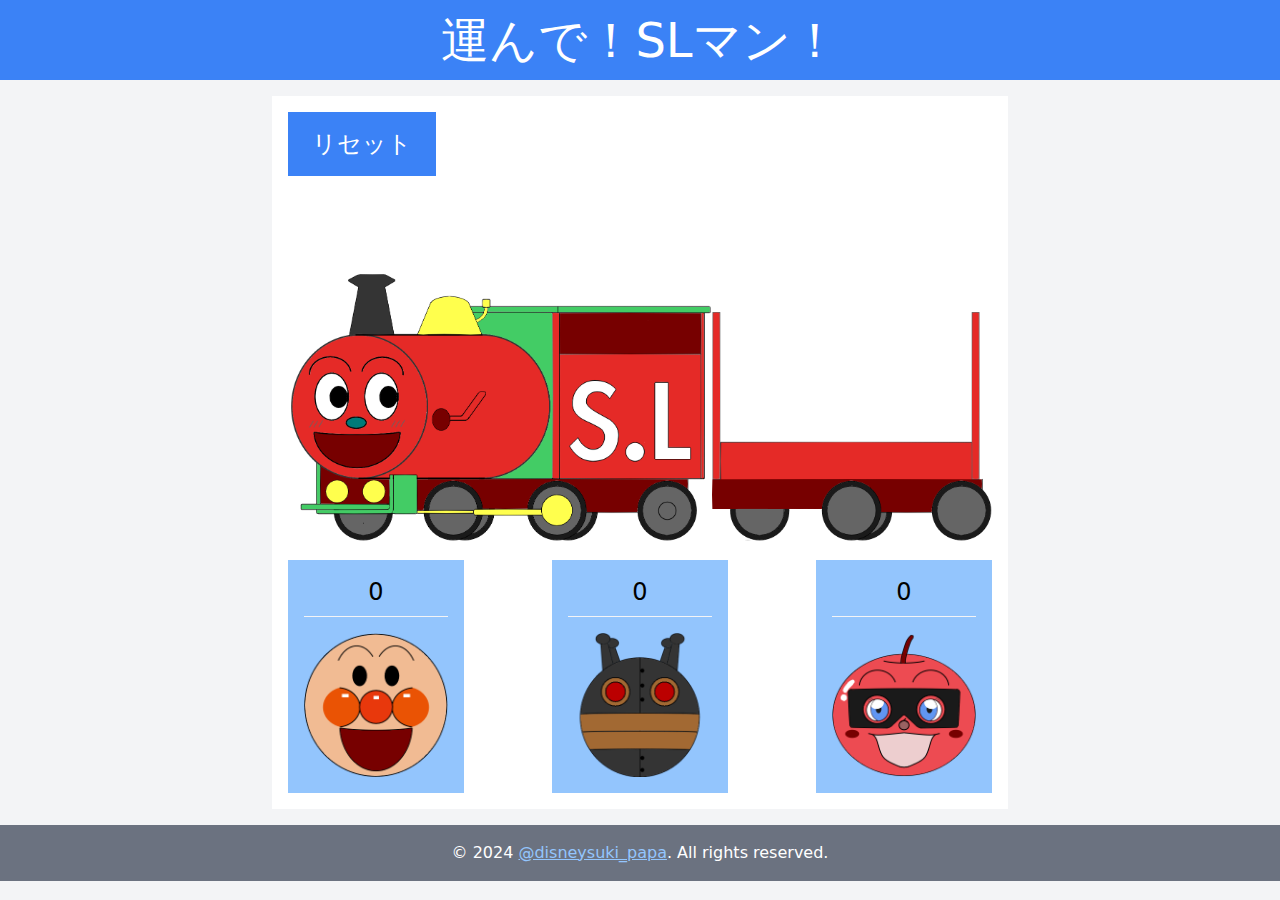
<file: carry-slman/index.html>
<!DOCTYPE html>
<html lang="ja">
<head>
    <meta charset="UTF-8">
    <meta name="viewport" content="width=device-width, initial-scale=1.0">
    <title>Responsive Layout</title>
    <link href="./css/style.css" rel="stylesheet">
</head>
<body class="bg-gray-100">
    <header class="bg-blue-500 text-white p-4">
        <p class="text-center text-5xl">運んで！SLマン！</p>
    </header>
    <main class="p-4 max-w-full md:max-w-3xl mx-auto">
        <div class="bg-white p-4 relative-content">
            <button id="button-reset" class="bg-blue-500 text-2xl text-white px-6 py-4 mb-4">リセット</button>
            <div id="image-container" class="flex image-container mt-20">
                <div>
                    <img id="image1" src="./images/slman_front.png" alt="SLman-front" class="w-full h-auto object-cover">
                </div>
                <div id="image2-container" class="relative">
                    <img id="image2" src="./images/slman_back.png" alt="SLman-back" class="w-full h-auto object-cover">
                    <div id="added-images" class="absolute-content w-full h-full"></div>
                </div>
            </div>
            <div class="flex justify-between mt-4 text-center">
                <div class="w-1/4 bg-blue-300 p-4">
                    <div class="pb-2 border-b border-gray-100">
                        <label id="label-number-1" for="image3" class="text-2xl">0</label>
                    </div>
                    <img id="image3" src="./images/anpanman.png" alt="アンパンマン" class="w-full cursor-pointer pt-4">
                </div>
                <div class="w-1/4 bg-blue-300 p-4">
                    <div class="pb-2 border-b border-gray-100">
                        <label id="label-number-2" for="image4" class="text-2xl">0</label>
                    </div>
                    <img id="image4" src="./images/dadandan.png" alt="だだんだん" class="w-full cursor-pointer pt-4">
                </div>
                <div class="w-1/4 bg-blue-300 p-4">
                    <div class="pb-2 border-b border-gray-100">
                        <label id="label-number-3" for="image5" class="text-2xl">0</label>
                    </div>
                    <img id="image5" src="./images/ringoboya.png" alt="りんごぼうや" class="w-full cursor-pointer pt-4">
                </div>
            </div>
        </div>
    </main>
    <footer class="bg-gray-500 text-white py-4">
        <div class="container mx-auto text-center">
        &copy; 2024 <a class="text-blue-300 underline" href="https://x.com/disneysuki_papa" target="_blank">@disneysuki_papa</a>. All rights reserved.
        </div>
    </footer>
    <script>
document.addEventListener('DOMContentLoaded', () => {
    const addedImagesContainer = document.getElementById('added-images');
    const image1 = document.getElementById('image1');
    const image2 = document.getElementById('image2');
    const image3 = document.getElementById('image3');
    const image4 = document.getElementById('image4');
    const image5 = document.getElementById('image5');
    const resetButton = document.getElementById('button-reset');
    const label1 = document.getElementById('label-number-1');
    const label2 = document.getElementById('label-number-2');
    const label3 = document.getElementById('label-number-3');

    let countImage1 = 0;
    let countImage2 = 0;
    let countImage3 = 0;

    // Set image container flex ratios based on natural image sizes
    const setImageContainerRatios = () => {
        const container = document.getElementById('image-container');
        const img1Ratio = image1.naturalWidth / image1.naturalHeight;
        const img2Ratio = image2.naturalWidth / image2.naturalHeight;

        const totalRatio = img1Ratio + img2Ratio;
        const img1Flex = img1Ratio / totalRatio;
        const img2Flex = img2Ratio / totalRatio;

        container.children[0].style.flex = img1Flex;
        container.children[1].style.flex = img2Flex;
    };

    image1.onload = setImageContainerRatios;
    image2.onload = setImageContainerRatios;

    const addImageToContainer = (imgSrc, imageNumber) => {
        if (6 <= addedImagesContainer.querySelectorAll('img').length) {
            alert('【SLマン】重いよ〜、リセットボタンを押してね！');
            return;
        }

        const newImage = document.createElement('img');
        newImage.src = imgSrc;
        newImage.classList.add('added-image', 'falling');
        newImage.style.objectFit = 'cover';
        addedImagesContainer.appendChild(newImage);
        
        // Ensure images maintain aspect ratio and do not exceed container width
        const totalImages = addedImagesContainer.querySelectorAll('img').length;
        const imageContainerWidth = addedImagesContainer.clientWidth;
        const imageContainerHeight = addedImagesContainer.clientHeight;

        switch (imageNumber) {
            case (1):
                countImage1++;
                break;
            case (2):
                countImage2++;
                break;
            case (3):
                countImage3++;
                break;
            default:
                console.log(`lost imageNumber`);
        }
        label1.innerHTML = countImage1;
        label2.innerHTML = countImage2;
        label3.innerHTML = countImage3;

        addedImagesContainer.querySelectorAll('img').forEach((img, index) => {
            const aspectRatio = img.naturalWidth / img.naturalHeight;
            const width = imageContainerWidth / 2.8;
            const height = width / aspectRatio;
            img.style.width = `${width}px`;
            img.style.height = `${height}px`;

            const paddingWidth = (imageContainerWidth - (width * 2)) / 3;

            const row = Math.floor(index / 2);
            const col = index % 2;

            img.style.position = 'absolute';
            // img.style.left = `${col * width + paddingWidth}px`;
            const marginWidth = (col === 0) ? 0 : paddingWidth;
            img.style.left = `${col * width + paddingWidth + marginWidth}px`;

            if (row === 0) {
                img.style.top = `${imageContainerHeight - height * 2}px`;
            } else if (row === 1) {
                // img.style.top = `${row * height}px`;
                img.style.top = `${imageContainerHeight - height * 3}px`;
            } else {
                // img.style.top = `${(row - 1) * height}px`;
                img.style.top = `${imageContainerHeight - height * 4}px`;
            }
            img.style.top = top;
        });
    };

    image3.addEventListener('click', () => addImageToContainer(image3.src, 1));
    image4.addEventListener('click', () => addImageToContainer(image4.src, 2));
    image5.addEventListener('click', () => addImageToContainer(image5.src, 3));

    const resetImages = () => {
        addedImagesContainer.innerHTML = '';
        countImage1 = countImage2 = countImage3 = label1.innerHTML = label2.innerHTML = label3.innerHTML = 0;
    };
    resetButton.addEventListener('click', () => resetImages());
});

    </script>
</body>
</html>
</file>
<file: carry-slman/css/style.css>
/*
! tailwindcss v3.4.4 | MIT License | https://tailwindcss.com
*/

/*
1. Prevent padding and border from affecting element width. (https://github.com/mozdevs/cssremedy/issues/4)
2. Allow adding a border to an element by just adding a border-width. (https://github.com/tailwindcss/tailwindcss/pull/116)
*/

*,
::before,
::after {
  box-sizing: border-box;
  /* 1 */
  border-width: 0;
  /* 2 */
  border-style: solid;
  /* 2 */
  border-color: #e5e7eb;
  /* 2 */
}

::before,
::after {
  --tw-content: '';
}

/*
1. Use a consistent sensible line-height in all browsers.
2. Prevent adjustments of font size after orientation changes in iOS.
3. Use a more readable tab size.
4. Use the user's configured `sans` font-family by default.
5. Use the user's configured `sans` font-feature-settings by default.
6. Use the user's configured `sans` font-variation-settings by default.
7. Disable tap highlights on iOS
*/

html,
:host {
  line-height: 1.5;
  /* 1 */
  -webkit-text-size-adjust: 100%;
  /* 2 */
  -moz-tab-size: 4;
  /* 3 */
  -o-tab-size: 4;
     tab-size: 4;
  /* 3 */
  font-family: ui-sans-serif, system-ui, sans-serif, "Apple Color Emoji", "Segoe UI Emoji", "Segoe UI Symbol", "Noto Color Emoji";
  /* 4 */
  font-feature-settings: normal;
  /* 5 */
  font-variation-settings: normal;
  /* 6 */
  -webkit-tap-highlight-color: transparent;
  /* 7 */
}

/*
1. Remove the margin in all browsers.
2. Inherit line-height from `html` so users can set them as a class directly on the `html` element.
*/

body {
  margin: 0;
  /* 1 */
  line-height: inherit;
  /* 2 */
}

/*
1. Add the correct height in Firefox.
2. Correct the inheritance of border color in Firefox. (https://bugzilla.mozilla.org/show_bug.cgi?id=190655)
3. Ensure horizontal rules are visible by default.
*/

hr {
  height: 0;
  /* 1 */
  color: inherit;
  /* 2 */
  border-top-width: 1px;
  /* 3 */
}

/*
Add the correct text decoration in Chrome, Edge, and Safari.
*/

abbr:where([title]) {
  -webkit-text-decoration: underline dotted;
          text-decoration: underline dotted;
}

/*
Remove the default font size and weight for headings.
*/

h1,
h2,
h3,
h4,
h5,
h6 {
  font-size: inherit;
  font-weight: inherit;
}

/*
Reset links to optimize for opt-in styling instead of opt-out.
*/

a {
  color: inherit;
  text-decoration: inherit;
}

/*
Add the correct font weight in Edge and Safari.
*/

b,
strong {
  font-weight: bolder;
}

/*
1. Use the user's configured `mono` font-family by default.
2. Use the user's configured `mono` font-feature-settings by default.
3. Use the user's configured `mono` font-variation-settings by default.
4. Correct the odd `em` font sizing in all browsers.
*/

code,
kbd,
samp,
pre {
  font-family: ui-monospace, SFMono-Regular, Menlo, Monaco, Consolas, "Liberation Mono", "Courier New", monospace;
  /* 1 */
  font-feature-settings: normal;
  /* 2 */
  font-variation-settings: normal;
  /* 3 */
  font-size: 1em;
  /* 4 */
}

/*
Add the correct font size in all browsers.
*/

small {
  font-size: 80%;
}

/*
Prevent `sub` and `sup` elements from affecting the line height in all browsers.
*/

sub,
sup {
  font-size: 75%;
  line-height: 0;
  position: relative;
  vertical-align: baseline;
}

sub {
  bottom: -0.25em;
}

sup {
  top: -0.5em;
}

/*
1. Remove text indentation from table contents in Chrome and Safari. (https://bugs.chromium.org/p/chromium/issues/detail?id=999088, https://bugs.webkit.org/show_bug.cgi?id=201297)
2. Correct table border color inheritance in all Chrome and Safari. (https://bugs.chromium.org/p/chromium/issues/detail?id=935729, https://bugs.webkit.org/show_bug.cgi?id=195016)
3. Remove gaps between table borders by default.
*/

table {
  text-indent: 0;
  /* 1 */
  border-color: inherit;
  /* 2 */
  border-collapse: collapse;
  /* 3 */
}

/*
1. Change the font styles in all browsers.
2. Remove the margin in Firefox and Safari.
3. Remove default padding in all browsers.
*/

button,
input,
optgroup,
select,
textarea {
  font-family: inherit;
  /* 1 */
  font-feature-settings: inherit;
  /* 1 */
  font-variation-settings: inherit;
  /* 1 */
  font-size: 100%;
  /* 1 */
  font-weight: inherit;
  /* 1 */
  line-height: inherit;
  /* 1 */
  letter-spacing: inherit;
  /* 1 */
  color: inherit;
  /* 1 */
  margin: 0;
  /* 2 */
  padding: 0;
  /* 3 */
}

/*
Remove the inheritance of text transform in Edge and Firefox.
*/

button,
select {
  text-transform: none;
}

/*
1. Correct the inability to style clickable types in iOS and Safari.
2. Remove default button styles.
*/

button,
input:where([type='button']),
input:where([type='reset']),
input:where([type='submit']) {
  -webkit-appearance: button;
  /* 1 */
  background-color: transparent;
  /* 2 */
  background-image: none;
  /* 2 */
}

/*
Use the modern Firefox focus style for all focusable elements.
*/

:-moz-focusring {
  outline: auto;
}

/*
Remove the additional `:invalid` styles in Firefox. (https://github.com/mozilla/gecko-dev/blob/2f9eacd9d3d995c937b4251a5557d95d494c9be1/layout/style/res/forms.css#L728-L737)
*/

:-moz-ui-invalid {
  box-shadow: none;
}

/*
Add the correct vertical alignment in Chrome and Firefox.
*/

progress {
  vertical-align: baseline;
}

/*
Correct the cursor style of increment and decrement buttons in Safari.
*/

::-webkit-inner-spin-button,
::-webkit-outer-spin-button {
  height: auto;
}

/*
1. Correct the odd appearance in Chrome and Safari.
2. Correct the outline style in Safari.
*/

[type='search'] {
  -webkit-appearance: textfield;
  /* 1 */
  outline-offset: -2px;
  /* 2 */
}

/*
Remove the inner padding in Chrome and Safari on macOS.
*/

::-webkit-search-decoration {
  -webkit-appearance: none;
}

/*
1. Correct the inability to style clickable types in iOS and Safari.
2. Change font properties to `inherit` in Safari.
*/

::-webkit-file-upload-button {
  -webkit-appearance: button;
  /* 1 */
  font: inherit;
  /* 2 */
}

/*
Add the correct display in Chrome and Safari.
*/

summary {
  display: list-item;
}

/*
Removes the default spacing and border for appropriate elements.
*/

blockquote,
dl,
dd,
h1,
h2,
h3,
h4,
h5,
h6,
hr,
figure,
p,
pre {
  margin: 0;
}

fieldset {
  margin: 0;
  padding: 0;
}

legend {
  padding: 0;
}

ol,
ul,
menu {
  list-style: none;
  margin: 0;
  padding: 0;
}

/*
Reset default styling for dialogs.
*/

dialog {
  padding: 0;
}

/*
Prevent resizing textareas horizontally by default.
*/

textarea {
  resize: vertical;
}

/*
1. Reset the default placeholder opacity in Firefox. (https://github.com/tailwindlabs/tailwindcss/issues/3300)
2. Set the default placeholder color to the user's configured gray 400 color.
*/

input::-moz-placeholder, textarea::-moz-placeholder {
  opacity: 1;
  /* 1 */
  color: #9ca3af;
  /* 2 */
}

input::placeholder,
textarea::placeholder {
  opacity: 1;
  /* 1 */
  color: #9ca3af;
  /* 2 */
}

/*
Set the default cursor for buttons.
*/

button,
[role="button"] {
  cursor: pointer;
}

/*
Make sure disabled buttons don't get the pointer cursor.
*/

:disabled {
  cursor: default;
}

/*
1. Make replaced elements `display: block` by default. (https://github.com/mozdevs/cssremedy/issues/14)
2. Add `vertical-align: middle` to align replaced elements more sensibly by default. (https://github.com/jensimmons/cssremedy/issues/14#issuecomment-634934210)
   This can trigger a poorly considered lint error in some tools but is included by design.
*/

img,
svg,
video,
canvas,
audio,
iframe,
embed,
object {
  display: block;
  /* 1 */
  vertical-align: middle;
  /* 2 */
}

/*
Constrain images and videos to the parent width and preserve their intrinsic aspect ratio. (https://github.com/mozdevs/cssremedy/issues/14)
*/

img,
video {
  max-width: 100%;
  height: auto;
}

/* Make elements with the HTML hidden attribute stay hidden by default */

[hidden] {
  display: none;
}

*, ::before, ::after {
  --tw-border-spacing-x: 0;
  --tw-border-spacing-y: 0;
  --tw-translate-x: 0;
  --tw-translate-y: 0;
  --tw-rotate: 0;
  --tw-skew-x: 0;
  --tw-skew-y: 0;
  --tw-scale-x: 1;
  --tw-scale-y: 1;
  --tw-pan-x:  ;
  --tw-pan-y:  ;
  --tw-pinch-zoom:  ;
  --tw-scroll-snap-strictness: proximity;
  --tw-gradient-from-position:  ;
  --tw-gradient-via-position:  ;
  --tw-gradient-to-position:  ;
  --tw-ordinal:  ;
  --tw-slashed-zero:  ;
  --tw-numeric-figure:  ;
  --tw-numeric-spacing:  ;
  --tw-numeric-fraction:  ;
  --tw-ring-inset:  ;
  --tw-ring-offset-width: 0px;
  --tw-ring-offset-color: #fff;
  --tw-ring-color: rgb(59 130 246 / 0.5);
  --tw-ring-offset-shadow: 0 0 #0000;
  --tw-ring-shadow: 0 0 #0000;
  --tw-shadow: 0 0 #0000;
  --tw-shadow-colored: 0 0 #0000;
  --tw-blur:  ;
  --tw-brightness:  ;
  --tw-contrast:  ;
  --tw-grayscale:  ;
  --tw-hue-rotate:  ;
  --tw-invert:  ;
  --tw-saturate:  ;
  --tw-sepia:  ;
  --tw-drop-shadow:  ;
  --tw-backdrop-blur:  ;
  --tw-backdrop-brightness:  ;
  --tw-backdrop-contrast:  ;
  --tw-backdrop-grayscale:  ;
  --tw-backdrop-hue-rotate:  ;
  --tw-backdrop-invert:  ;
  --tw-backdrop-opacity:  ;
  --tw-backdrop-saturate:  ;
  --tw-backdrop-sepia:  ;
  --tw-contain-size:  ;
  --tw-contain-layout:  ;
  --tw-contain-paint:  ;
  --tw-contain-style:  ;
}

::backdrop {
  --tw-border-spacing-x: 0;
  --tw-border-spacing-y: 0;
  --tw-translate-x: 0;
  --tw-translate-y: 0;
  --tw-rotate: 0;
  --tw-skew-x: 0;
  --tw-skew-y: 0;
  --tw-scale-x: 1;
  --tw-scale-y: 1;
  --tw-pan-x:  ;
  --tw-pan-y:  ;
  --tw-pinch-zoom:  ;
  --tw-scroll-snap-strictness: proximity;
  --tw-gradient-from-position:  ;
  --tw-gradient-via-position:  ;
  --tw-gradient-to-position:  ;
  --tw-ordinal:  ;
  --tw-slashed-zero:  ;
  --tw-numeric-figure:  ;
  --tw-numeric-spacing:  ;
  --tw-numeric-fraction:  ;
  --tw-ring-inset:  ;
  --tw-ring-offset-width: 0px;
  --tw-ring-offset-color: #fff;
  --tw-ring-color: rgb(59 130 246 / 0.5);
  --tw-ring-offset-shadow: 0 0 #0000;
  --tw-ring-shadow: 0 0 #0000;
  --tw-shadow: 0 0 #0000;
  --tw-shadow-colored: 0 0 #0000;
  --tw-blur:  ;
  --tw-brightness:  ;
  --tw-contrast:  ;
  --tw-grayscale:  ;
  --tw-hue-rotate:  ;
  --tw-invert:  ;
  --tw-saturate:  ;
  --tw-sepia:  ;
  --tw-drop-shadow:  ;
  --tw-backdrop-blur:  ;
  --tw-backdrop-brightness:  ;
  --tw-backdrop-contrast:  ;
  --tw-backdrop-grayscale:  ;
  --tw-backdrop-hue-rotate:  ;
  --tw-backdrop-invert:  ;
  --tw-backdrop-opacity:  ;
  --tw-backdrop-saturate:  ;
  --tw-backdrop-sepia:  ;
  --tw-contain-size:  ;
  --tw-contain-layout:  ;
  --tw-contain-paint:  ;
  --tw-contain-style:  ;
}

.container {
  width: 100%;
}

@media (min-width: 640px) {
  .container {
    max-width: 640px;
  }
}

@media (min-width: 768px) {
  .container {
    max-width: 768px;
  }
}

@media (min-width: 1024px) {
  .container {
    max-width: 1024px;
  }
}

@media (min-width: 1280px) {
  .container {
    max-width: 1280px;
  }
}

@media (min-width: 1536px) {
  .container {
    max-width: 1536px;
  }
}

.absolute {
  position: absolute;
}

.relative {
  position: relative;
}

.mx-auto {
  margin-left: auto;
  margin-right: auto;
}

.mb-4 {
  margin-bottom: 1rem;
}

.mt-20 {
  margin-top: 5rem;
}

.mt-4 {
  margin-top: 1rem;
}

.flex {
  display: flex;
}

.h-auto {
  height: auto;
}

.h-full {
  height: 100%;
}

.w-1\/4 {
  width: 25%;
}

.w-full {
  width: 100%;
}

.max-w-full {
  max-width: 100%;
}

.cursor-pointer {
  cursor: pointer;
}

.justify-between {
  justify-content: space-between;
}

.border-b {
  border-bottom-width: 1px;
}

.border-gray-100 {
  --tw-border-opacity: 1;
  border-color: rgb(243 244 246 / var(--tw-border-opacity));
}

.bg-blue-300 {
  --tw-bg-opacity: 1;
  background-color: rgb(147 197 253 / var(--tw-bg-opacity));
}

.bg-blue-500 {
  --tw-bg-opacity: 1;
  background-color: rgb(59 130 246 / var(--tw-bg-opacity));
}

.bg-gray-100 {
  --tw-bg-opacity: 1;
  background-color: rgb(243 244 246 / var(--tw-bg-opacity));
}

.bg-gray-500 {
  --tw-bg-opacity: 1;
  background-color: rgb(107 114 128 / var(--tw-bg-opacity));
}

.bg-white {
  --tw-bg-opacity: 1;
  background-color: rgb(255 255 255 / var(--tw-bg-opacity));
}

.object-cover {
  -o-object-fit: cover;
     object-fit: cover;
}

.p-4 {
  padding: 1rem;
}

.px-6 {
  padding-left: 1.5rem;
  padding-right: 1.5rem;
}

.py-4 {
  padding-top: 1rem;
  padding-bottom: 1rem;
}

.pb-2 {
  padding-bottom: 0.5rem;
}

.pt-4 {
  padding-top: 1rem;
}

.text-center {
  text-align: center;
}

.text-2xl {
  font-size: 1.5rem;
  line-height: 2rem;
}

.text-5xl {
  font-size: 3rem;
  line-height: 1;
}

.text-blue-300 {
  --tw-text-opacity: 1;
  color: rgb(147 197 253 / var(--tw-text-opacity));
}

.text-white {
  --tw-text-opacity: 1;
  color: rgb(255 255 255 / var(--tw-text-opacity));
}

.underline {
  text-decoration-line: underline;
}

.relative-content {
  position: relative;
}

.absolute-content {
  position: absolute;
  display: flex;
  flex-wrap: wrap;
  top: 0;
  left: 0;
}

.image-container {
  display: flex;
}

.falling {
  animation: fall 0.5s ease-out;
}

@keyframes fall {
  0% {
    transform: translateY(-30px);
    opacity: 0;
  }

  100% {
    transform: translateY(0);
    opacity: 1;
  }
}

@media (min-width: 768px) {
  .md\:max-w-3xl {
    max-width: 48rem;
  }
}
</file>
